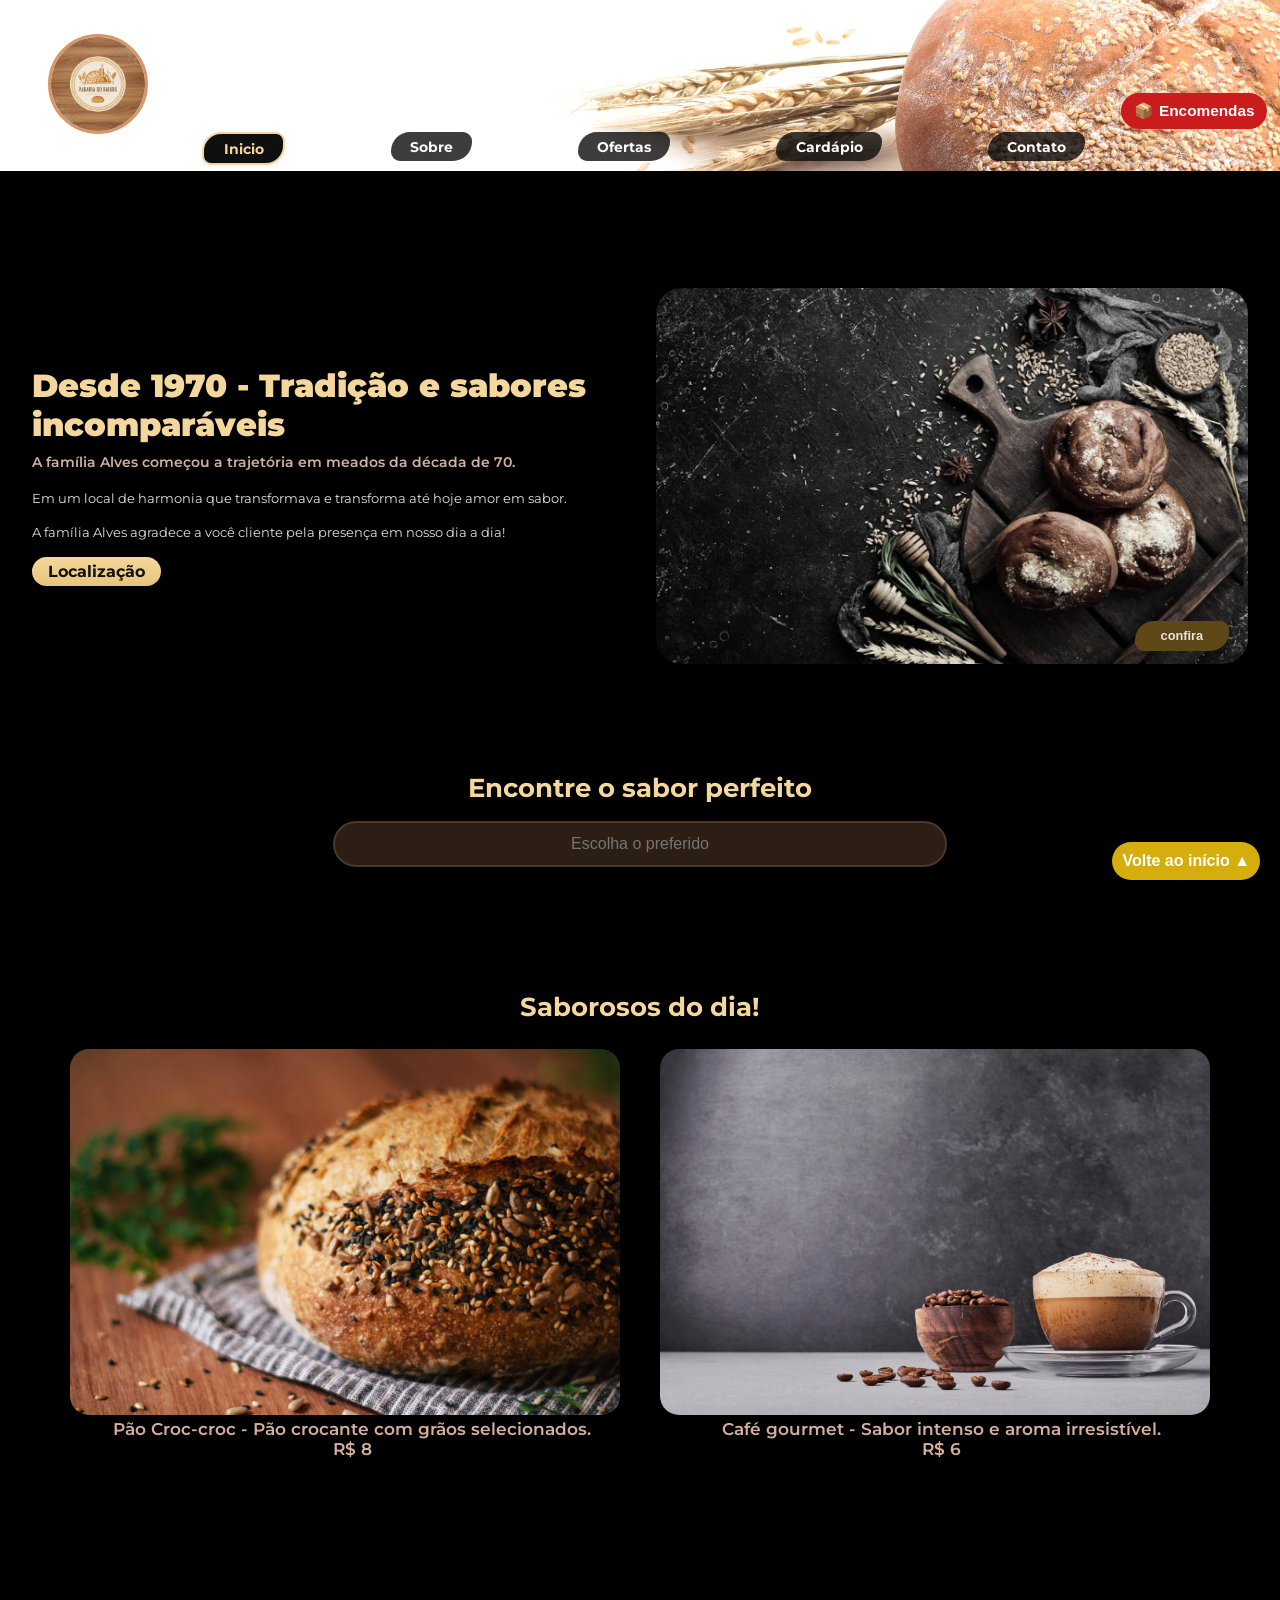
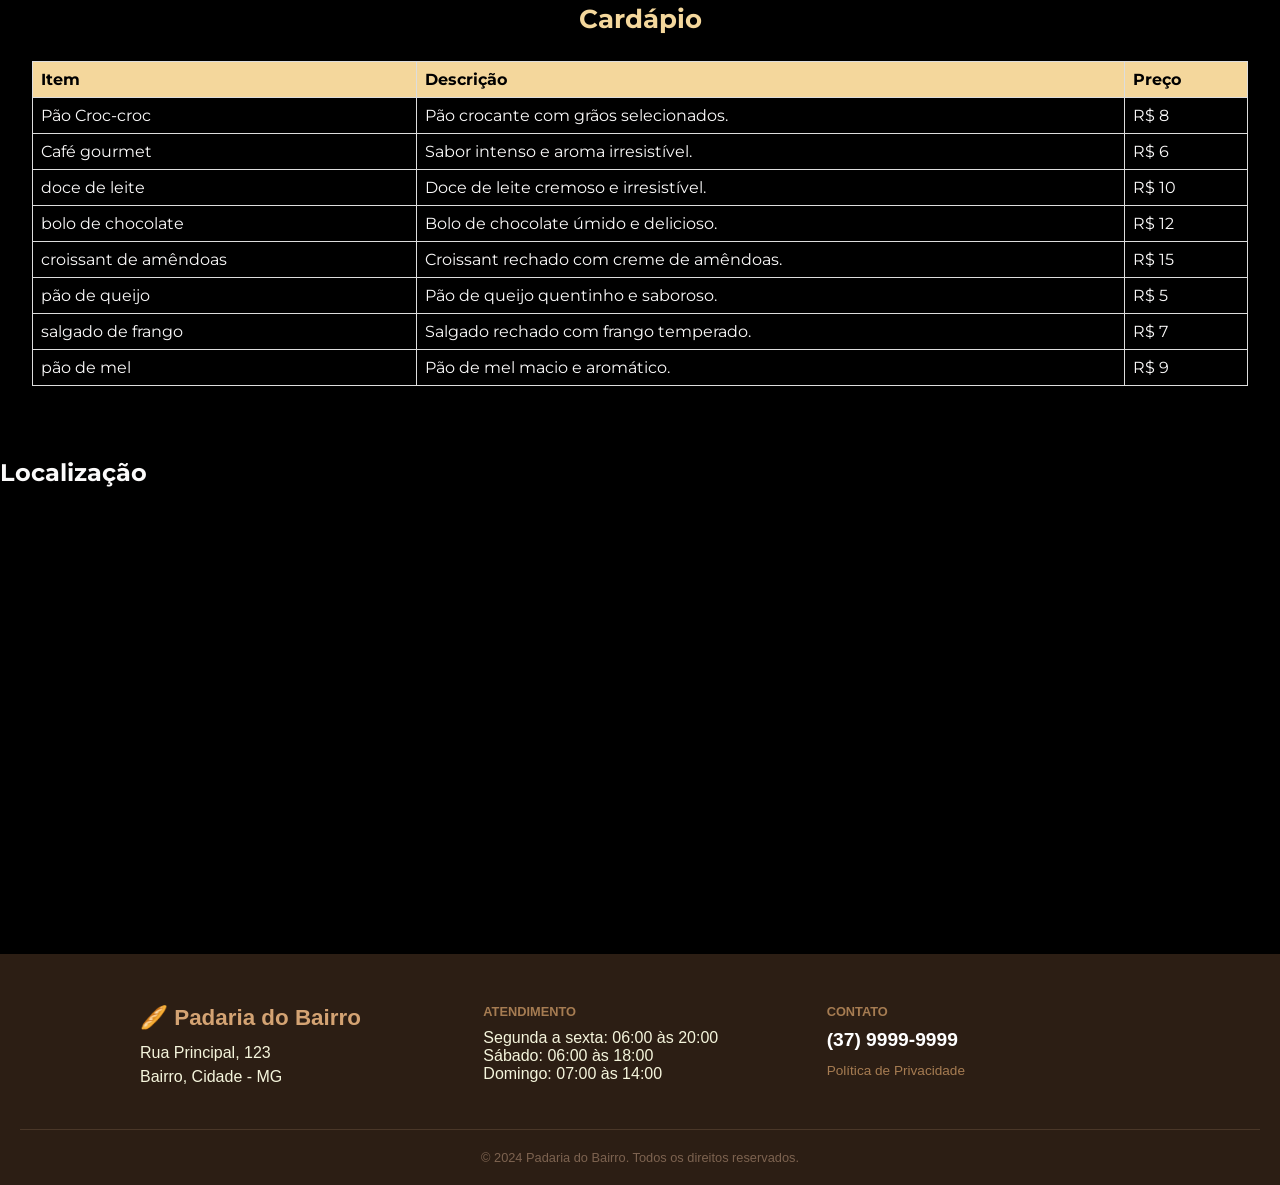
<file: index.html>
<!DOCTYPE html>
<html lang="pt-BR">

<head>
    <meta charset="UTF-8">
    <meta name="viewport" content="width=device-width, initial-scale=1.0">
    <title>Padaria do Bairro - Tradição desde 1970</title>
    <link rel="stylesheet" href="./css/style.css">
    <link rel="preconnect" href="https://fonts.googleapis.com">
    <link rel="preconnect" href="https://fonts.gstatic.com" crossorigin>
    <link
        href="https://fonts.googleapis.com/css2?family=Fraunces:ital,opsz,wght@0,9..144,100..900;1,9..144,100..900&family=Montserrat:ital,wght@0,100..900;1,100..900&display=swap"
        rel="stylesheet">
    <link href="https://fonts.googleapis.com/css2?family=Sansita+Swashed:wght@300..900&display=swap" rel="stylesheet">
</head>

<body>
    <!-- cabeçalho -->
    <header class="header-principal">
        <a href="index.html" aria-label="Padaria do Bairro - Página inicial">
            <img class="logo" src="./images/logo.jpg" alt="Logo Padaria do Bairro">
        </a>
        <nav aria-label="Menu principal">
            <ul>
                <li><a href="./index.html">Inicio</a></li>
                <li><a href="./index.html#sobre">Sobre</a></li>
                <li><a href="./ofertas.html">Ofertas</a></li>
                <li><a href="./index.html#cardapio">Cardápio</a></li>
                <li><a href="./contato.html">Contato</a></li>
            </ul>
        </nav>
        <button class="btn-encomendas" aria-label="Fazer encomendas"><span>📦</span> Encomendas</button>
    </header>

    <main>
        <section id="sobre" class="secao">
            <div class="conteudo-secao">
                <article class="artigo-historia">
                    <header>
                        <h1>Desde 1970 - Tradição e sabores incomparáveis</h1>
                        <p class="lead">A família Alves começou a trajetória em meados da década de 70.</p>
                    </header>
                    <p class="descricao">Em um local de harmonia que transformava e transforma até hoje amor em sabor.
                    </p>
                    <p class="agradecimento">A família Alves agradece a você cliente pela presença em nosso dia a dia!
                    </p>
                    <a class="btn-local" href="./index.html#localizacao"
                        aria-label="Localização da Padaria do Bairro">Localização</a>
                </article>
                <figure class="imagem-historia">
                    <img src="./images/Rectangle 10.jpg" alt="Padaria tradicional do bairro">

                    <button class="btn-confira" onclick="window.location.href='./ofertas.html'">confira</button>
                </figure>
            </div>
        </section>
        <section class="pesquisa">
            <h2>Encontre o sabor perfeito</h2>
            <input type="text" id="campo-filtro" placeholder="Escolha o preferido">
            <ul id="resultado">

            </ul>
        </section>
        <section id="ofertas" class="secao">
            <div class="conteudo-secao">
                <h2>Saborosos do dia!</h2>
                <div class="grid-imagens">
                    <figure class="figura-grid">
                        <img src="./images/pao.jpg" alt="Pão fresco do dia">
                        <p class="description">
                            Pão Croc-croc - Pão crocante com grãos selecionados.
                        </p>
                        <p class="description">R$ 8</p>
                    </figure>
                    <figure class="figura-grid">
                        <img src="./images/coofe.jpg" alt="Café quentinho">
                        <p class="description">
                            Café gourmet - Sabor intenso e aroma irresistível.
                        </p>
                        <p class="description">R$ 6</p>
                    </figure>
                </div>
            </div>
        </section>

        <section id="cardapio" class="secao">
            <div class="conteudo-secao">
                <h2>Cardápio</h2>
                <table>
                    <thead>
                        <tr>
                            <th>Item</th>
                            <th>Descrição</th>
                            <th>Preço</th>
                        </tr>
                    </thead>
                    <tbody>
                        <tr>
                            <td>Pão Croc-croc</td>
                            <td>Pão crocante com grãos selecionados.</td>
                            <td>R$ 8</td>
                        </tr>
                        <tr>
                            <td>Café gourmet</td>
                            <td>Sabor intenso e aroma irresistível.</td>
                            <td>R$ 6</td>
                        </tr>
                        <tr>
                            <td>doce de leite</td>
                            <td>Doce de leite cremoso e irresistível.</td>
                            <td>R$ 10</td>
                        </tr>
                        <tr>
                            <td>bolo de chocolate</td>
                            <td>Bolo de chocolate úmido e delicioso.</td>
                            <td>R$ 12</td>
                        </tr>
                        <tr>
                            <td>croissant de amêndoas</td>
                            <td>Croissant rechado com creme de amêndoas.</td>
                            <td>R$ 15</td>
                        </tr>
                        <tr>
                            <td>pão de queijo</td>
                            <td>Pão de queijo quentinho e saboroso.</td>
                            <td>R$ 5</td>
                        </tr>
                        <tr>
                            <td>salgado de frango</td>
                            <td>Salgado rechado com frango temperado.</td>
                            <td>R$ 7</td>
                        </tr>
                        <tr>
                            <td>pão de mel</td>
                            <td>Pão de mel macio e aromático.</td>
                            <td>R$ 9</td>
                        </tr>
                    </tbody>
                </table>
            </div>
        </section>
        <section class="Local " id="localizacao">
            <div class="local">
                <h2>Localização</h2>
                <iframe
                    src="https://www.google.com/maps/embed?pb=!1m16!1m12!1m3!1d14979.178955312205!2d-45.71364897294829!3d-20.184270151567517!2m3!1f0!2f0!3f0!3m2!1i1024!2i768!4f13.1!2m1!1siguatama%20padaria!5e0!3m2!1spt-BR!2sbr!4v1771181150835!5m2!1spt-BR!2sbr"
                    allowfullscreen="" loading="lazy" referrerpolicy="no-referrer-when-downgrade"></iframe>
            </div>
        </section>
    </main>

    <footer class="footer-cafe">
        <div class="footer-wrapper">
            <section class="footer-brand">
                <strong>🥖 Padaria do Bairro</strong>
                <address>
                    Rua Principal, 123<br>
                    Bairro, Cidade - MG
                </address>
            </section>

            <section class="footer-hours">
                <span class="label">Atendimento</span>
                <p>Segunda a sexta: <time>06:00</time> às <time>20:00</time></p>
                <p>Sábado: <time>06:00</time> às <time>18:00</time></p>
                <p>Domingo: <time>07:00</time> às <time>14:00</time></p>
            </section>

            <section class="footer-contact">
                <span class="label">Contato</span>
                <a href="tel:+553799999999" class="phone">(37) 9999-9999</a>
                <nav>
                    <a href="./privacidade.html">Política de Privacidade</a>
                </nav>
            </section>
        </div>

        <p class="copyright">
            &copy; 2024 Padaria do Bairro. Todos os direitos reservados.
        </p>
        <a href="#" class="btn-topo">Volte ao início ▲</a>

    </footer>

    <script src="./js/script.js"></script>
</body>

</html>
</file>
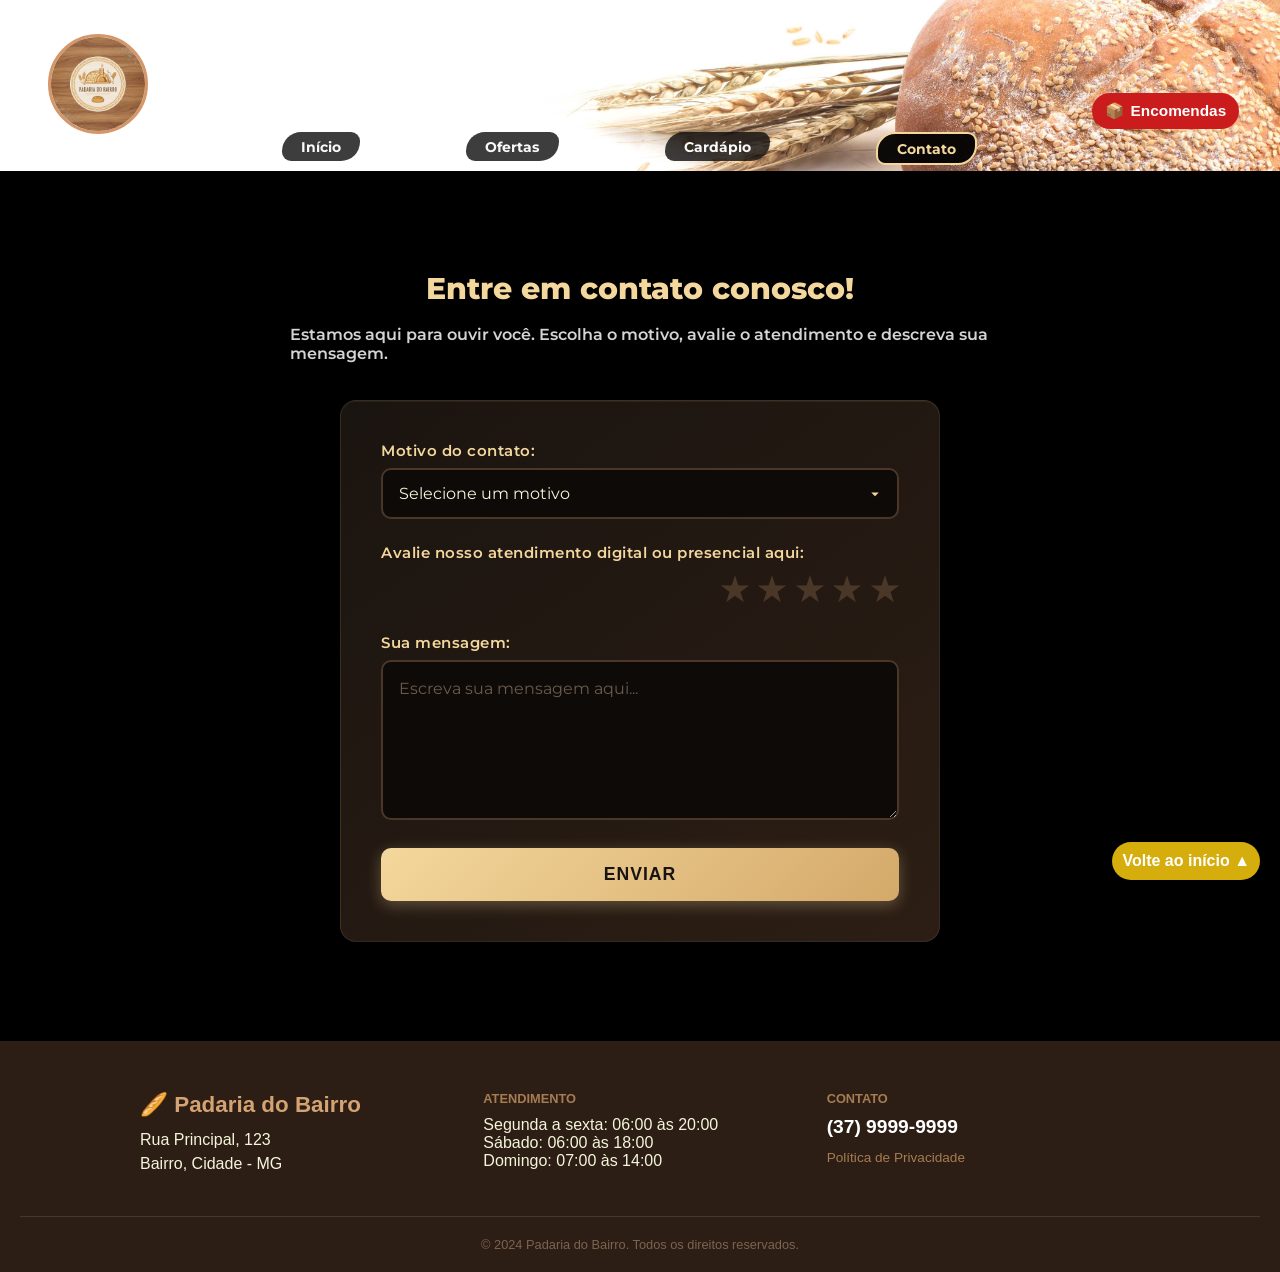
<file: contato.html>
<!DOCTYPE html>
<html lang="pt-BR">

<head>
    <meta charset="UTF-8">
    <meta name="viewport" content="width=device-width, initial-scale=1.0">
    <title>Contato — Padaria do Bairro</title>
    <link rel="stylesheet" href="./css/style.css">
    <link rel="stylesheet" href="./css/contato.css">
    <link rel="preconnect" href="https://fonts.googleapis.com">
    <link rel="preconnect" href="https://fonts.gstatic.com" crossorigin>
    <link
        href="https://fonts.googleapis.com/css2?family=Fraunces:ital,opsz,wght@0,9..144,100..900;1,9..144,100..900&family=Montserrat:ital,wght@0,100..900;1,100..900&display=swap"
        rel="stylesheet">
</head>

<body>
    <header class="header-principal">
        <a href="./index.html" aria-label="Padaria do Bairro - Página inicial">
            <img class="logo" src="./images/logo.jpg" alt="Logo Padaria do Bairro">
        </a>
        <nav aria-label="Menu principal">
            <ul>
                <li><a href="./index.html">Início</a></li>
                <li><a href="./ofertas.html">Ofertas</a></li>
                <li><a href="./index.html#cardapio">Cardápio</a></li>
                <li><a href="./contato.html">Contato</a></li>
            </ul>
        </nav>
        <button class="btn-encomendas" aria-label="Fazer encomendas"><span>📦</span> Encomendas</button>
    </header>

    <main>

        <section class="secao-contato">
            <h1>Entre em contato conosco!</h1>
            <p>Estamos aqui para ouvir você. Escolha o motivo, avalie o atendimento e descreva sua mensagem.</p>
            <form class="form-contato" action="#" method="post">
                <label for="motivo">Motivo do contato:</label>
                <select id="motivo" name="motivo" required>
                    <option value="">Selecione um motivo</option>
                    <option value="elogio">Elogio</option>
                    <option value="reclamacao">Reclamação</option>
                    <option value="sugestao">Sugestão</option>
                    <option value="outro">Outro</option>
                </select>

                <label for="avaliacao">Avalie nosso atendimento digital ou presencial aqui:</label>
                <div class="avaliacao">
                    <input type="radio" id="estrela5" name="avaliacao" value="5">
                    <label for="estrela5" title="5 estrelas">★</label>
                    <input type="radio" id="estrela4" name="avaliacao" value="4">
                    <label for="estrela4" title="4 estrelas">★</label>
                    <input type="radio" id="estrela3" name="avaliacao" value="3">
                    <label for="estrela3" title="3 estrelas">★</label>
                    <input type="radio" id="estrela2" name="avaliacao" value="2">
                    <label for="estrela2" title="2 estrelas">★</label>
                    <input type="radio" id="estrela1" name="avaliacao" value="1">
                    <label for="estrela1" title="1 estrela">★</label>
                </div>

                <label for="mensagem">Sua mensagem:</label>
                <textarea id="mensagem" name="mensagem" rows="5" placeholder="Escreva sua mensagem aqui..."
                    required></textarea>

                <button type="submit">Enviar</button>
            </form>
        </section>


    </main>
    <footer class="footer-cafe">
        <div class="footer-wrapper"> <!-- Apenas um container para centralizar -->

            <!-- Identificação da Empresa -->
            <section class="footer-brand">
                <strong>🥖 Padaria do Bairro</strong>
                <address>
                    Rua Principal, 123<br>
                    Bairro, Cidade - MG
                </address>
            </section>

            <!-- Informação de Tempo/Horário -->
            <section class="footer-hours">
                <span class="label">Atendimento</span>
                <p>Segunda a sexta: <time>06:00</time> às <time>20:00</time></p>
                <p>Sábado: <time>06:00</time> às <time>18:00</time></p>
                <p>Domingo: <time>07:00</time> às <time>14:00</time></p>
            </section>

            <!-- Contato e Navegação Legal -->
            <section class="footer-contact">
                <span class="label">Contato</span>
                <a href="tel:+553799999999" class="phone">(37) 9999-9999</a>
                <nav>
                    <a href="./privacidade.html">Política de Privacidade</a>
                </nav>
            </section>
        </div>

        <p class="copyright">
            &copy; 2024 Padaria do Bairro. Todos os direitos reservados.
        </p>
        <a href="#" class="btn-topo">Volte ao início ▲</a>

    </footer>
    <script src="./js/script.js"></script>
</body>

</html>
</file>
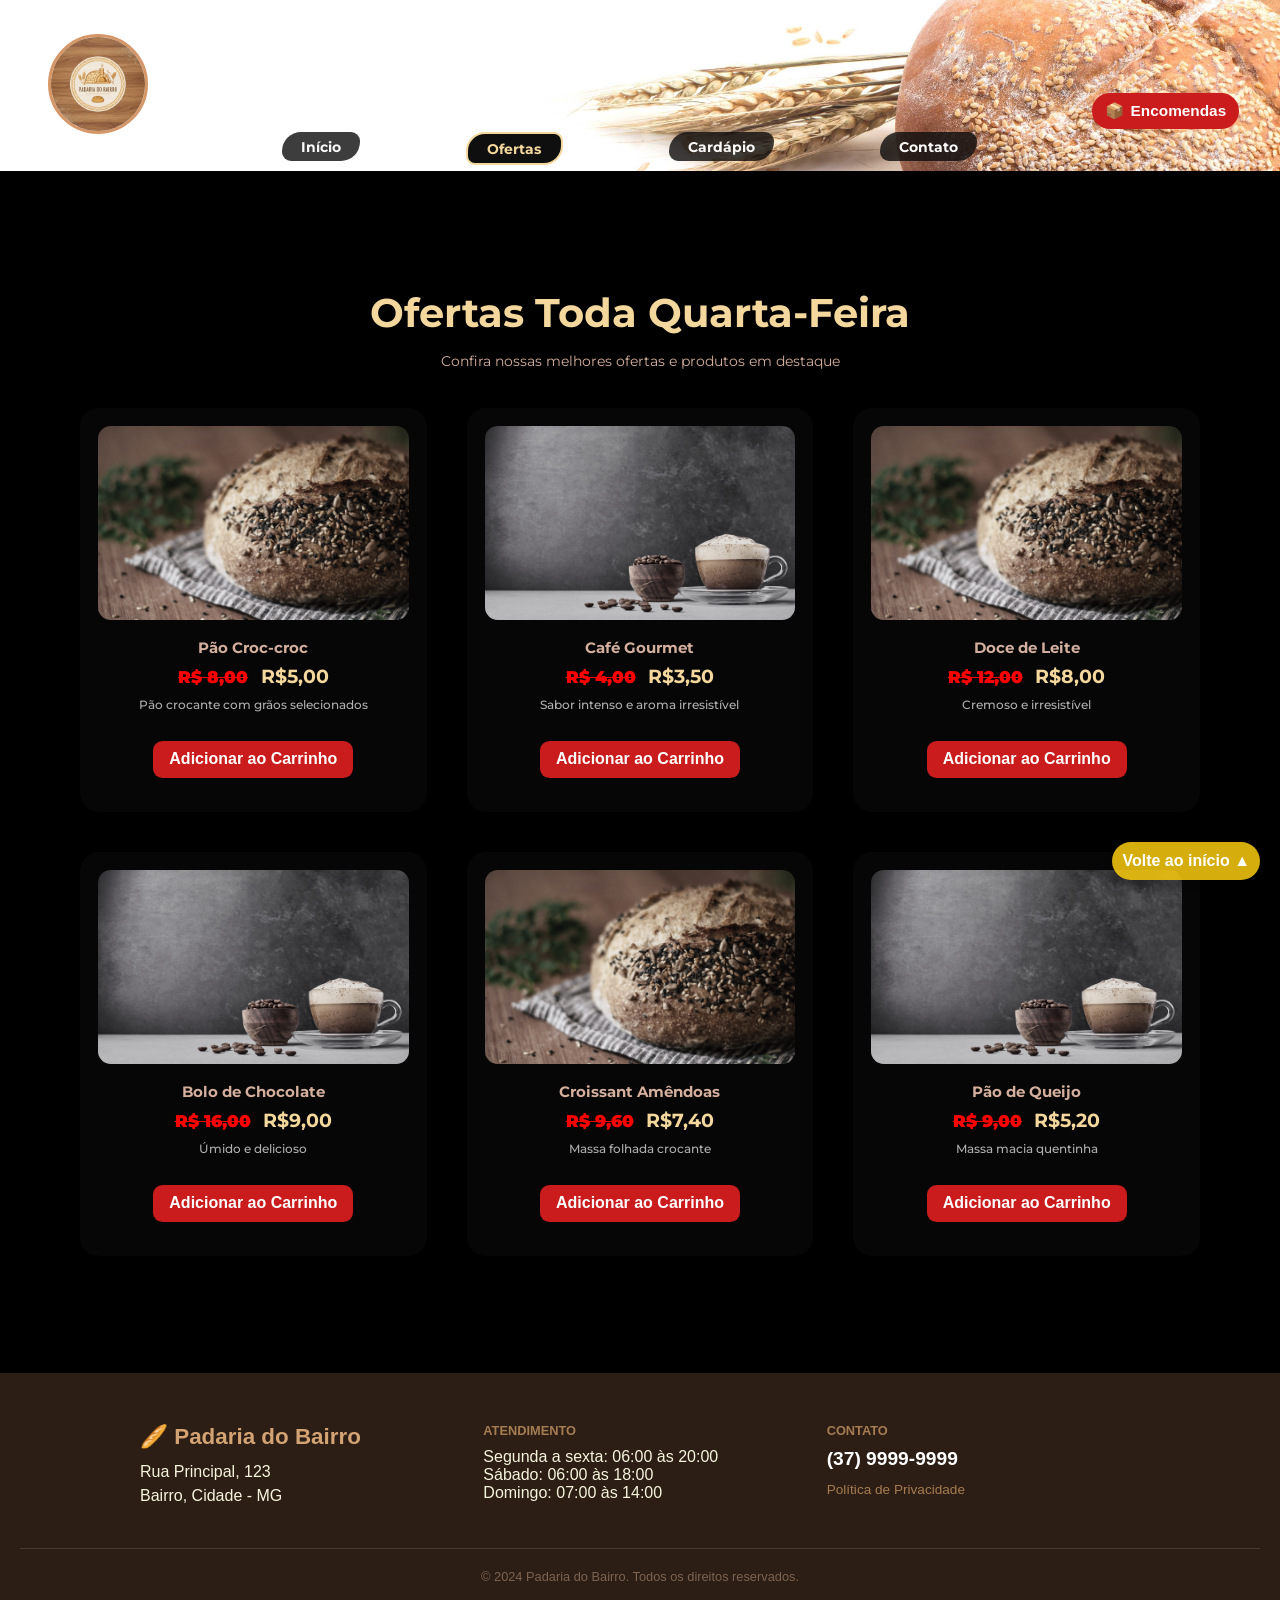
<file: ofertas.html>
<!DOCTYPE html>
<html lang="pt-BR">

<head>
    <meta charset="UTF-8">
    <meta name="viewport" content="width=device-width, initial-scale=1.0">
    <title>Ofertas - Padaria do Bairro</title>
    <link rel="stylesheet" href="./css/style.css">
    <link rel="stylesheet" href="./css/ofertas.css">
    <link rel="preconnect" href="https://fonts.googleapis.com">
    <link rel="preconnect" href="https://fonts.gstatic.com" crossorigin>
    <link href="https://fonts.googleapis.com/css2?family=Montserrat:ital,wght@0,100..900;1,100..900&display=swap"
        rel="stylesheet">
</head>

<body>
    <header class="header-principal">
        <a href="./index.html" aria-label="Padaria do Bairro - Página inicial">
            <img class="logo" src="./images/logo.jpg" alt="Logo Padaria do Bairro">
        </a>
        <nav aria-label="Menu principal">
            <ul>
                <li><a href="./index.html">Início</a></li>
                <li><a href="./ofertas.html">Ofertas</a></li>
                <li><a href="./index.html#cardapio">Cardápio</a></li>
                <li><a href="./contato.html">Contato</a></li>
            </ul>
        </nav>
        <button class="btn-encomendas" aria-label="Fazer encomendas"><span>📦</span> Encomendas</button>
    </header>

    <main>
        <section id="ofertas" class="secao-ofertas">
            <div class="conteudo-secao">
                <h1>Ofertas Toda Quarta-Feira</h1>
                <p class="intro-texto">
                    Confira nossas melhores ofertas e produtos em destaque
                </p>

                <div class="grid-ofertas">
                    <figure class="produto-card">
                        <img src="./images/pao.jpg" alt="Pão Croc-croc">
                        <div class="produto-info">
                            <p class="produto-nome">Pão Croc-croc</p>
                            <p class="produto-preco">
                                <del>R$ 8,00</del>
                                <strong>R$5,00</strong>
                            </p>
                            <p class="produto-descricao">Pão crocante com grãos selecionados</p>
                        </div>
                        <button class="btn-adicionar">Adicionar ao Carrinho</button>
                    </figure>

                    <figure class="produto-card">
                        <img src="./images/coofe.jpg" alt="Café Gourmet">
                        <div class="produto-info">
                            <p class="produto-nome">Café Gourmet</p>
                            <p class="produto-preco">
                                <del>R$ 4,00</del>
                                <strong>R$3,50</strong>
                            </p>
                            <p class="produto-descricao">Sabor intenso e aroma irresistível</p>
                        </div>
                        <button class="btn-adicionar">Adicionar ao Carrinho</button>
                    </figure>

                    <figure class="produto-card">
                        <img src="./images/pao.jpg" alt="Doce de Leite">
                        <div class="produto-info">
                            <p class="produto-nome">Doce de Leite</p>
                            <p class="produto-preco">
                                <del>R$ 12,00</del>
                                <strong>R$8,00</strong>
                            </p>
                            <p class="produto-descricao">Cremoso e irresistível</p>
                        </div>
                        <button class="btn-adicionar">Adicionar ao Carrinho</button>
                    </figure>

                    <figure class="produto-card">
                        <img src="./images/coofe.jpg" alt="Bolo de Chocolate">
                        <div class="produto-info">
                            <p class="produto-nome">Bolo de Chocolate</p>
                            <p class="produto-preco">
                                <del>R$ 16,00</del>
                                <strong>R$9,00</strong>
                            </p>
                            <p class="produto-descricao">Úmido e delicioso</p>
                        </div>
                        <button class="btn-adicionar">Adicionar ao Carrinho</button>
                    </figure>

                    <figure class="produto-card">
                        <img src="./images/pao.jpg" alt="Croissant de Amêndoas">
                        <div class="produto-info">
                            <p class="produto-nome">Croissant Amêndoas</p>
                            <p class="produto-preco">
                                <del>R$ 9,60</del>
                                <strong>R$7,40</strong>
                            </p>
                            <p class="produto-descricao">Massa folhada crocante</p>
                        </div>
                        <button class="btn-adicionar">Adicionar ao Carrinho</button>
                    </figure>

                    <figure class="produto-card">
                        <img src="./images/coofe.jpg" alt="Pão de Queijo">
                        <div class="produto-info">
                            <p class="produto-nome">Pão de Queijo</p>
                            <p class="produto-preco">
                                <del>R$ 9,00</del>
                                <strong>R$5,20</strong>
                            </p>
                            <p class="produto-descricao">Massa macia quentinha</p>
                        </div>
                        <button class="btn-adicionar">Adicionar ao Carrinho</button>
                    </figure>
                </div>
            </div>
        </section>
    </main>
    <footer class="footer-cafe">
        <div class="footer-wrapper"> <!-- Apenas um container para centralizar -->

            <!-- Identificação da Empresa -->
            <section class="footer-brand">
                <strong>🥖 Padaria do Bairro</strong>
                <address>
                    Rua Principal, 123<br>
                    Bairro, Cidade - MG
                </address>
            </section>

            <!-- Informação de Tempo/Horário -->
            <section class="footer-hours">
                <span class="label">Atendimento</span>
                <p>Segunda a sexta: <time>06:00</time> às <time>20:00</time></p>
                <p>Sábado: <time>06:00</time> às <time>18:00</time></p>
                <p>Domingo: <time>07:00</time> às <time>14:00</time></p>
            </section>

            <!-- Contato e Navegação Legal -->
            <section class="footer-contact">
                <span class="label">Contato</span>
                <a href="tel:+553799999999" class="phone">(37) 9999-9999</a>
                <nav>
                    <a href="./privacidade.html">Política de Privacidade</a>
                </nav>
            </section>
        </div>

        <p class="copyright">
            &copy; 2024 Padaria do Bairro. Todos os direitos reservados.
        </p>
        <a href="#" class="btn-topo">Volte ao início ▲</a>

    </footer>
    <script src="./js/script.js"></script>
</body>

</html>
</file>
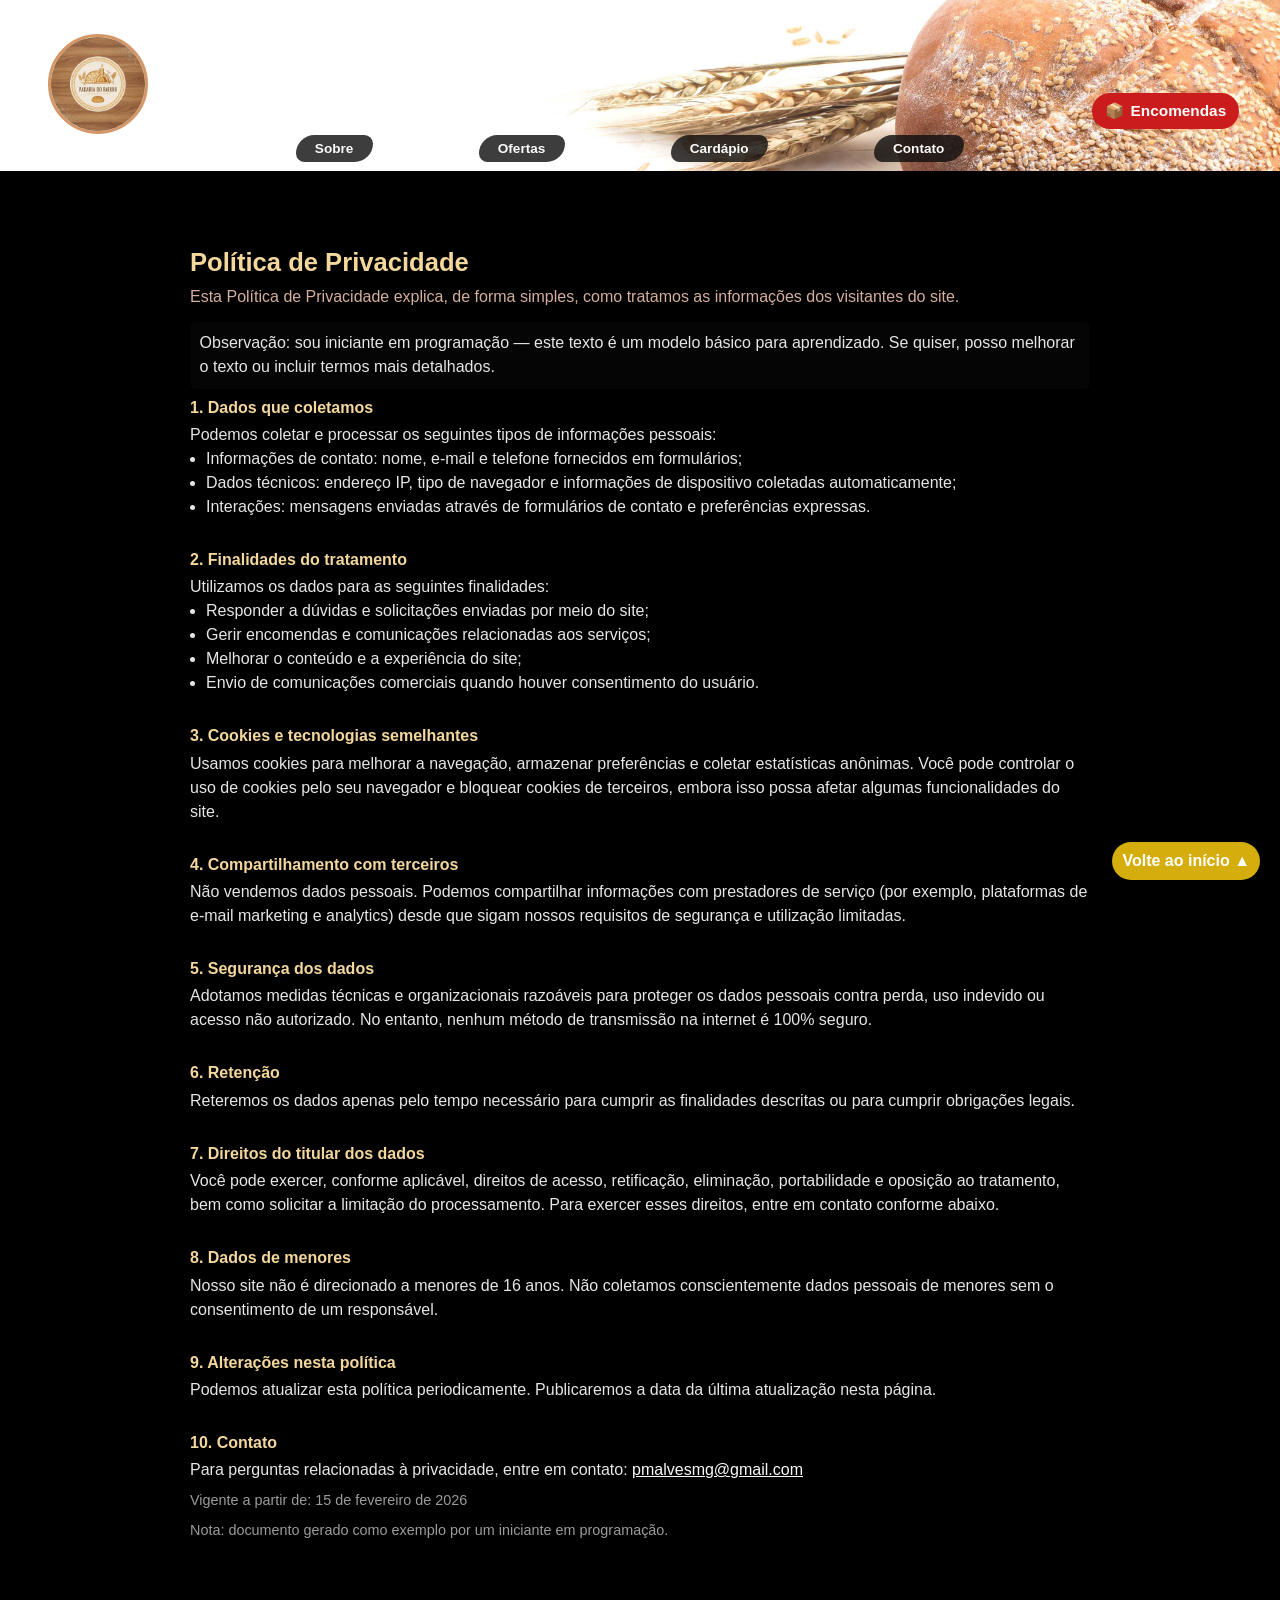
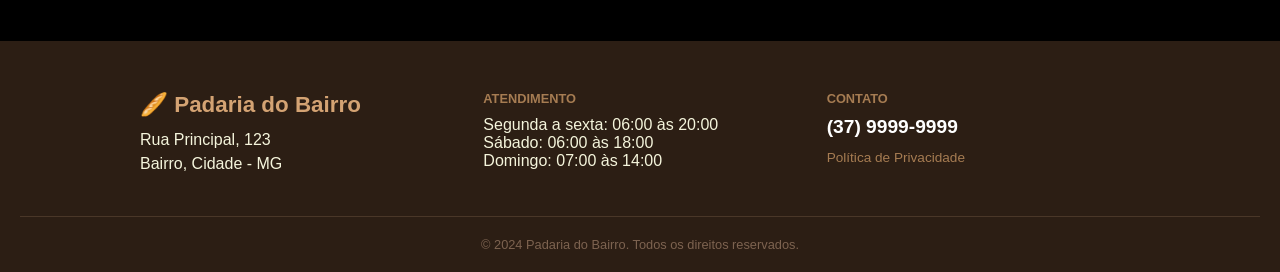
<file: privacidade.html>
<!DOCTYPE html>
<html lang="pt-BR">

<head>
    <meta charset="utf-8">
    <meta name="viewport" content="width=device-width,initial-scale=1">
    <title>Política de Privacidade — Padaria do Bairro</title>
    <link rel="stylesheet" href="./css/style.css">
    <link rel="stylesheet" href="./css/privacidade.css">
    <meta name="description"
        content="Política de privacidade da Padaria do Bairro - informações sobre coleta, uso e direitos dos usuários.">
</head>

<body>

    <header class="header-principal">
        <a href="./index.html" aria-label="Padaria do Bairro - Página inicial">
            <img class="logo" src="./images/logo.jpg" alt="Logo Padaria do Bairro">
        </a>
        <nav aria-label="Menu principal">
            <ul>
                <li><a href="./index.html">Sobre</a></li>
                <li><a href="./ofertas.html">Ofertas</a></li>
                <li><a href="./index.html#cardapio">Cardápio</a></li>
                <li><a href="./contato.html">Contato</a></li>
            </ul>
        </nav>
        <button class="btn-encomendas" aria-label="Fazer encomendas"><span>📦</span> Encomendas</button>
    </header>

    <main id="main">
        <section class="secao privacidade-secao">
            <div class="conteudo-secao">
                <h1>Política de Privacidade</h1>
                <p class="lead">Esta Política de Privacidade explica, de forma simples, como tratamos as informações dos
                    visitantes do site.</p>
                <p style="background:rgba(255,255,255,0.02); padding:0.6rem; border-radius:6px; color:#e6e6e6">
                    Observação: sou
                    iniciante em programação — este texto é um modelo básico para aprendizado. Se quiser, posso
                    melhorar o texto ou incluir termos mais detalhados.</p>

                <article>
                    <h2>1. Dados que coletamos</h2>
                    <p>Podemos coletar e processar os seguintes tipos de informações pessoais:</p>
                    <ul>
                        <li>Informações de contato: nome, e-mail e telefone fornecidos em formulários;</li>
                        <li>Dados técnicos: endereço IP, tipo de navegador e informações de dispositivo coletadas
                            automaticamente;</li>
                        <li>Interações: mensagens enviadas através de formulários de contato e preferências expressas.
                        </li>
                    </ul>
                </article>

                <article>
                    <h2>2. Finalidades do tratamento</h2>
                    <p>Utilizamos os dados para as seguintes finalidades:</p>
                    <ul>
                        <li>Responder a dúvidas e solicitações enviadas por meio do site;</li>
                        <li>Gerir encomendas e comunicações relacionadas aos serviços;</li>
                        <li>Melhorar o conteúdo e a experiência do site;</li>
                        <li>Envio de comunicações comerciais quando houver consentimento do usuário.</li>
                    </ul>
                </article>

                <article>
                    <h2>3. Cookies e tecnologias semelhantes</h2>
                    <p>Usamos cookies para melhorar a navegação, armazenar preferências e coletar estatísticas anônimas.
                        Você pode controlar o uso de cookies pelo seu navegador e bloquear cookies de terceiros, embora
                        isso possa afetar algumas funcionalidades do site.</p>
                </article>

                <article>
                    <h2>4. Compartilhamento com terceiros</h2>
                    <p>Não vendemos dados pessoais. Podemos compartilhar informações com prestadores de serviço (por
                        exemplo, plataformas de e‑mail marketing e analytics) desde que sigam nossos requisitos de
                        segurança e utilização limitadas.</p>
                </article>

                <article>
                    <h2>5. Segurança dos dados</h2>
                    <p>Adotamos medidas técnicas e organizacionais razoáveis para proteger os dados pessoais contra
                        perda, uso indevido ou acesso não autorizado. No entanto, nenhum método de transmissão na
                        internet é 100% seguro.</p>
                </article>

                <article>
                    <h2>6. Retenção</h2>
                    <p>Reteremos os dados apenas pelo tempo necessário para cumprir as finalidades descritas ou para
                        cumprir obrigações legais.</p>
                </article>

                <article>
                    <h2>7. Direitos do titular dos dados</h2>
                    <p>Você pode exercer, conforme aplicável, direitos de acesso, retificação, eliminação, portabilidade
                        e oposição ao tratamento, bem como solicitar a limitação do processamento. Para exercer esses
                        direitos, entre em contato conforme abaixo.</p>
                </article>

                <article>
                    <h2>8. Dados de menores</h2>
                    <p>Nosso site não é direcionado a menores de 16 anos. Não coletamos conscientemente dados pessoais
                        de menores sem o consentimento de um responsável.</p>
                </article>

                <article>
                    <h2>9. Alterações nesta política</h2>
                    <p>Podemos atualizar esta política periodicamente. Publicaremos a data da última atualização nesta
                        página.</p>
                </article>

                <article>
                    <h2>10. Contato</h2>
                    <p>Para perguntas relacionadas à privacidade, entre em contato: <a
                            href="mailto:pmalvesmg@gmail.com">pmalvesmg@gmail.com</a></p>
                    <p class="muted">Vigente a partir de: 15 de fevereiro de 2026</p>
                    <p class="muted">Nota: documento gerado como exemplo por um iniciante em programação.</p>
                </article>
            </div>
        </section>
    </main>

    <footer class="footer-cafe">
        <div class="footer-wrapper"> <!-- Apenas um container para centralizar -->

            <!-- Identificação da Empresa -->
            <section class="footer-brand">
                <strong>🥖 Padaria do Bairro</strong>
                <address>
                    Rua Principal, 123<br>
                    Bairro, Cidade - MG
                </address>
            </section>

            <!-- Informação de Tempo/Horário -->
            <section class="footer-hours">
                <span class="label">Atendimento</span>
                <p>Segunda a sexta: <time>06:00</time> às <time>20:00</time></p>
                <p>Sábado: <time>06:00</time> às <time>18:00</time></p>
                <p>Domingo: <time>07:00</time> às <time>14:00</time></p>
            </section>

            <!-- Contato e Navegação Legal -->
            <section class="footer-contact">
                <span class="label">Contato</span>
                <a href="tel:+553799999999" class="phone">(37) 9999-9999</a>
                <nav>
                    <a href="privacidade.html">Política de Privacidade</a>
                </nav>
            </section>
        </div>

        <p class="copyright">
            &copy; 2024 Padaria do Bairro. Todos os direitos reservados.
        </p>
        <a href="#" class="btn-topo">Volte ao início ▲</a>

    </footer>
    <script src="./js/script.js"></script>
</body>

</html>
</file>
<file: css/style.css>
* {
  margin: 0;
  padding: 0;
  box-sizing: border-box;
}

body {
  font-family: "Montserrat", sans-serif;
  background-color: #000000;
  color: #fbfafa;
}

/* Cabeçalho */
.header-principal {
  display: flex;
  align-items: center;
  justify-content: space-between;
  background-image: url(../images/fundo.jpg);
  background-repeat: no-repeat;
  background-size: 100%;
  height: 24vh;
  position: relative;
}

.logo {
  position: relative;
  width: 14vw;
  height: 19vw;
  border-radius: 50%;
  border: 0.3vw solid rgba(192, 99, 28, 0.662);
  object-fit: cover;
  margin: 12vh 0 0 3vh;
}

/* Navegação */
nav ul {
  /* position: relative; (removido pois já usa display:flex abaixo) */
  list-style: none;
  display: flex;
  gap: 2vw;
  /* font-size: 9vh; */
  font-weight: 700;
}
nav ul li {
  padding: 14vh 2vw 0 3vw;
}
nav ul li a {
  color: #fbfafa;
  background-color: rgba(14, 13, 13, 0.8);
  border-radius: 1.5vw 1vh;
  padding: 0.7vh 1.5vw;
  display: inline-block;
  transition: all 0.3s ease;
  text-decoration: none;
}

nav ul li a:hover {
  color: rgb(181, 161, 103);
  background-color: rgba(3, 3, 3, 0.9);
}

/* Link ativo na navegação */
nav ul li a.active {
  color: #f4d79c;
  background-color: rgba(3, 3, 3, 0.95);
  border: 2px solid #f4d79c;
}

/* Botão Encomendas */
.btn-encomendas {
  background-color: #ca1c1c;
  color: white;
  border: none;
  padding: 1vh 1vw;
  font-size: 1.2vw;
  border-radius: 3vw;
  cursor: pointer;
  font-weight: bold;
  transition: all 0.3s ease;
  display: flex;
  align-items: center;
  gap: 0.5vw;
  margin: 4vw 1vh 0 0;
}

.btn-encomendas:hover {
  background-color: #ff3333;
  transform: scale(1.05);
}

/* Estilo moderno para o link de localização */
.btn-local {
  display: inline-block;
  background: linear-gradient(180deg, #f4d79c, #e5c67a);
  color: #111;
  padding: 0.3rem 1rem;
  border-radius: 999px;
  text-decoration: none;
  font-weight: 700;
  box-shadow: 0 6px 12px rgba(0, 0, 0, 0.35);
  transition:
    transform 0.18s ease,
    box-shadow 0.18s ease,
    opacity 0.18s ease;
}
.btn-local:hover {
  transform: translateY(-3px);
  box-shadow: 0 10px 20px rgba(0, 0, 0, 0.45);
}
.btn-local:active {
  transform: translateY(-1px);
}
.btn-local:focus {
  outline: 3px solid rgba(244, 215, 156, 0.28);
  outline-offset: 3px;
}

/* Conteúdo principal */
main {
  padding: 5vh 0;
}

.secao {
  padding: 8vh 2vw;
}

.conteudo-secao {
  max-width: 95vw;
  margin: 0 auto;
}

/* Seção Sobre */
#sobre .conteudo-secao {
  display: grid;
  grid-template-columns: 1fr 1fr;
  gap: 4vw;
  align-items: center;
}

.artigo-historia header {
  margin-bottom: 1.5vh;
}

.artigo-historia h1 {
  font-size: 2vw;
  font-weight: 900;
  color: #f4d79c;
  margin-bottom: 1vh;
}

.artigo-historia .lead {
  font-size: 1.1vw;
  color: #d4af9d;
  margin-bottom: 2vh;
  font-weight: 600;
}

.artigo-historia .descricao,
.artigo-historia .agradecimento {
  font-size: 1vw;
  color: #e0e0e0;
  line-height: 1.6;
  margin-bottom: 1.5vh;
  text-align: justify;
}

.imagem-historia {
  position: relative;
  margin: 0;
  border-radius: 2vw;
  overflow: hidden;
}

.imagem-historia img {
  width: 100%;
  height: auto;
  display: block;
  filter: grayscale(65%);
  transition: all 0.4s ease;
}

.imagem-historia img:hover {
  filter: grayscale(0%);
  opacity: 0.9;
}

.pesquisa {
  padding: 4vh 2vw;
  text-align: center;
}

.pesquisa h2 {
  font-size: 2vw;
  color: #f4d79c;
  margin-bottom: 2vh;
}

#campo-filtro {
  width: 50%;
  padding: 12px;
  font-size: 1rem;
  border-radius: 25px;
  border: 2px solid #4a3728;
  background-color: #2c1e14;
  color: #f5f5dc;
  text-align: center;
}

#resultado {
  list-style: none;
  padding: 0;
  margin-top: 1rem;
  max-width: 50%;
  margin-left: auto;
  margin-right: auto;
}

#resultado li {
  background-color: #2c1e14;
  padding: 10px;
  border-bottom: 1px solid #4a3728;
}

.btn-confira {
  position: absolute;
  bottom: 1.5vh;
  right: 1.5vw;
  padding: 0.8vh 2vw;
  background-color: #5f4817;
  color: #e8e3db;
  border: none;
  border-radius: 1.5vw 1vh;
  cursor: pointer;
  font-weight: 600;
  font-size: 1vw;
  transition: all 0.3s ease;
}

.btn-confira:hover {
  background-color: #8b6f47;
  transform: scale(1.05);
}

/* Seções Ofertas e Cardápio */
#ofertas h2,
#cardapio h2 {
  font-size: 2vw;
  color: #f4d79c;
  margin-bottom: 3vh;
  text-align: center;
}

/* Grid de Imagens */
.grid-imagens {
  display: grid;
  grid-template-columns: repeat(2, 1fr);
  gap: 3vw;
  padding: 0 3vw;
}

.description {
  font-family: "Montserrat", sans-serif;
  font-weight: 600;
  font-size: 1.3vw;
  color: #d4af9d;
  text-align: center;
  padding: 0 1vw 0 3vh;
}

.figura-grid img {
  width: 100%;
  border-radius: 1.5vw;
  filter: grayscale(9%);
  transition: all 0.4s ease;
}

.figura-grid img:hover {
  filter: grayscale(23%);
  opacity: 0.9;
}

iframe {
  width: 100%;
  height: 400px;
  border: none;
  border-radius: 1.5vw;
  margin-top: 2vh;
}

.footer-cafe {
  background-color: #2c1e14; /* Cor Grão de Café */
  color: #f5f5dc; /* Bege Creme */
  padding: 50px 20px 20px;
  font-family: sans-serif;
}

.footer-wrapper {
  display: flex;
  flex-wrap: wrap;
  justify-content: space-between;
  max-width: 1000px;
  margin: 0 auto;
  gap: 30px;
}

/* Seções Semânticas */
.footer-cafe section {
  flex: 1;
  min-width: 200px;
}

/* Estilo das Etiquetas e Nomes */
.footer-brand strong {
  font-size: 1.4rem;
  color: #d4a373; /* Tom Pão Assado */
  display: block;
  margin-bottom: 10px;
}

.label {
  display: block;
  text-transform: uppercase;
  font-size: 0.8rem;
  color: #a67c52;
  margin-bottom: 10px;
  font-weight: bold;
}

/* Elementos de Contato */
address {
  font-style: normal;
  line-height: 1.5;
}

.phone {
  font-size: 1.2rem;
  color: #fff;
  text-decoration: none;
  font-weight: bold;
  display: block;
  margin-bottom: 10px;
}

nav a {
  color: #a67c52;
  text-decoration: none;
  font-size: 0.85rem;
  margin-right: 10px;
}

/* Linha de Separação e Copyright */
.copyright {
  margin-top: 40px;
  padding-top: 20px;
  border-top: 1px solid #4a3728; /* Linha cor Café Médio */
  text-align: center;
  font-size: 0.8rem;
  color: #7d6350;
}

/* Ajuste para telas pequenas (celular) */
@media (max-width: 350px) {
  .footer-container {
    flex-direction: column;
    align-items: center;
  }
}

/* Responsividade */
@media (max-width: 1200px) {
  #sobre .conteudo-secao {
    grid-template-columns: 1fr;
  }

  .artigo-historia h1 {
    font-size: 2.5vh;
  }
}

.btn-topo {
  position: fixed; /* Deixa o botão fixo na tela */
  bottom: 20px; /* Distância de 20px do fundo */
  right: 20px; /* Distância de 20px da direita */
  font-weight: 700;
  background-color: #f1c40fe2; /* Exemplo de cor da padaria */
  color: rgb(255, 255, 255);
  text-decoration: none;
  padding: 10px;
  border-radius: 4vh; /* Deixa o botão redondo */
  box-shadow: 0 4px 8px rgba(0, 0, 0, 0.2); /* Sombra para dar destaque */
  z-index: 1000; /* Garante que fique por cima de tudo */
}

/* Efeito suave de rolagem (opcional, mas recomendado) */
html {
  scroll-behavior: smooth;
}

@media (max-width: 768px) {
  .header-principal {
    flex-direction: column;
    height: auto;
  }

  nav ul {
    display: flex;
    flex-direction: column;
    margin: 0 12vh;
  }
  nav ul li {
    padding: 1vh 0;
  }

  .logo {
    width: 15vw;
    height: 15vw;
  }

  .artigo-historia h1 {
    font-size: 1.8vh;
  }

  .artigo-historia .lead,
  .artigo-historia .descricao,
  .artigo-historia .agradecimento {
    font-size: 1.3vh;
  }

  .grid-imagens {
    grid-template-columns: 1fr;
    gap: 2vw;
  }
}

table {
  width: 100%;
  border-collapse: collapse;
  margin-top: 2vh;
}
table th,
table td {
  border: 1px solid #ddd;
  padding: 8px;
  text-align: left;
}
table th {
  background-color: #f4d79c;
  color: #000;
  font-weight: 700;
}

table th:hover {
  background-color: lch(97.95% 4.19 95.09);
}
table td:hover {
  background-color: #f9f9f945;
}

/* -------------------------------------------------
     Simples: responsividade mobile-first (iniciante)
     Breakpoints: tablet (>=601px), desktop (>=901px)
     Estas regras são intencionais e pequenas para facilitar
     a leitura e manutenção por iniciantes.
     ------------------------------------------------- */

/* Tablet e acima */
@media (min-width: 601px) {
  .header-principal {
    flex-direction: row;
    align-items: center;
    justify-content: space-between;
    height: 16vh;
    padding: 0 2rem;
  }

  nav ul {
    display: flex;
    flex-direction: row;
    gap: 1rem;
    margin: 0;
  }

  .logo {
    width: 80px;
    height: 80px;
    margin: 1rem;
  }

  #sobre .conteudo-secao {
    grid-template-columns: 1fr 1fr;
    gap: 2rem;
  }

  .grid-imagens {
    grid-template-columns: repeat(2, 1fr);
    gap: 1.5rem;
  }
  iframe {
    height: 320px;
  }
}

/* Desktop e acima */
@media (min-width: 901px) {
  .header-principal {
    height: 19vh;
  }
  .logo {
    width: 100px;
    height: 100px;
  }
  nav ul {
    gap: 2rem;
  }
  .artigo-historia h1 {
    font-size: 2rem;
  }
  .grid-imagens {
    gap: 2.5rem;
  }
  iframe {
    height: 400px;
  }
}
</file>
<file: css/contato.css>
/* Container da seção */
.secao-contato {
    padding: 6vh 2vw;
    display: flex;
    flex-direction: column;
    align-items: center;
    gap: 1.5vh;
    text-align: center;
}

.secao-contato h1 {
    font-size: 2.4rem;
    color: #f4d79c;
    margin-bottom: 0.25rem;
    font-weight: 800;
}

.secao-contato p {
    color: #d4d4d4;
    max-width: 900px;
    margin-bottom: 1.5rem;
    font-weight: 600;
}

/* Responsividade para contato */
@media (max-width: 768px) {
    .secao-contato { padding: 4vh 3vw; }
    .secao-contato h1 { font-size: 1.6rem; }
    .secao-contato p { font-size: 0.95rem; max-width: 95vw; }
}

@media (max-width: 480px) {
    .secao-contato { padding: 3vh 2vw; }
    .secao-contato h1 { font-size: 1.4rem; }
    .secao-contato p { font-size: 0.9rem; }
}

/* Formulário de contato - Design Melhorado */
.form-contato {
    background: linear-gradient(145deg, #1a1410 0%, #2c1e14 100%);
    padding: 2.5rem;
    border-radius: 16px;
    width: 100%;
    max-width: 600px;
    box-shadow: 
        0 10px 40px rgba(0, 0, 0, 0.4),
        inset 0 1px 0 rgba(255, 255, 255, 0.05);
    border: 1px solid rgba(244, 215, 156, 0.1);
}

.form-contato label {
    display: block;
    color: #f4d79c;
    font-weight: 600;
    margin-bottom: 0.5rem;
    font-size: 0.95rem;
    letter-spacing: 0.5px;
}

.form-contato select,
.form-contato textarea {
    width: 100%;
    padding: 14px 16px;
    margin-bottom: 1.5rem;
    border: 2px solid #4a3728;
    border-radius: 10px;
    background-color: #0d0a08;
    color: #f5f5dc;
    font-family: 'Montserrat', sans-serif;
    font-size: 1rem;
    transition: all 0.3s ease;
    outline: none;
}

.form-contato select {
    cursor: pointer;
    appearance: none;
    background-image: url("data:image/svg+xml,%3Csvg xmlns='http://www.w3.org/2000/svg' width='12' height='12' fill='%23f4d79c' viewBox='0 0 16 16'%3E%3Cpath d='M8 11L3 6h10l-5 5z'/%3E%3C/svg%3E");
    background-repeat: no-repeat;
    background-position: right 16px center;
    padding-right: 40px;
}

.form-contato select:focus,
.form-contato textarea:focus {
    border-color: #f4d79c;
    box-shadow: 0 0 0 4px rgba(244, 215, 156, 0.15);
    background-color: #15100c;
}

.form-contato select:hover,
.form-contato textarea:hover {
    border-color: #6b5035;
}

.form-contato textarea {
    resize: vertical;
    min-height: 140px;
    line-height: 1.6;
}

.form-contato textarea::placeholder {
    color: #6b5a4a;
}

/* Botão de envio */
.form-contato button[type="submit"] {
    width: 100%;
    padding: 16px 32px;
    background: linear-gradient(135deg, #f4d79c 0%, #d4a96a 100%);
    color: #1a1410;
    border: none;
    border-radius: 10px;
    font-size: 1.1rem;
    font-weight: 700;
    cursor: pointer;
    transition: all 0.3s ease;
    text-transform: uppercase;
    letter-spacing: 1px;
    box-shadow: 0 4px 15px rgba(244, 215, 156, 0.3);
}

.form-contato button[type="submit"]:hover {
    transform: translateY(-2px);
    box-shadow: 0 8px 25px rgba(244, 215, 156, 0.4);
    background: linear-gradient(135deg, #ffe4b5 0%, #e5c67a 100%);
}

.form-contato button[type="submit"]:active {
    transform: translateY(0);
    box-shadow: 0 2px 10px rgba(244, 215, 156, 0.3);
}

/* Avaliação com estrelas */
.avaliacao {
    display: flex;
    gap: 8px;
    margin-bottom: 1.5rem;
    justify-content: flex-start;
}

.avaliacao input[type="radio"] {
    display: none;
}

.avaliacao label {
    cursor: pointer;
    font-size: 2rem;
    color: #4a3728;
    transition: all 0.2s ease;
    margin-bottom: 0;
}

.avaliacao label:hover,
.avaliacao label:hover ~ label,
.avaliacao input[type="radio"]:checked ~ label {
    color: #f4d79c;
    transform: scale(1.1);
}

.avaliacao {
    flex-direction: row-reverse;
}

.avaliacao label:hover ~ label,
.avaliacao input[type="radio"]:checked ~ label {
    color: #d4a96a;
}

/* Simples: tablet e desktop */
@media (min-width: 601px) {
    .secao-contato { padding: 6vh 4vw; text-align: left; }
    .secao-contato h1 { font-size: 1.9rem; }
    .secao-contato p { font-size: 1rem; max-width: 700px; }
}
</file>
<file: css/ofertas.css>
/* Página Ofertas */

.secao-ofertas {
    padding: 8vh 2vw;
}

.secao-ofertas h1 {
    font-size: 2.5vw;
    color: #f4d79c;
    text-align: center;
    margin-bottom: 1.5vh;
}

.secao-ofertas .intro-texto {
    text-align: center;
    color: #d4af9d;
    margin-bottom: 4vh;
    font-size: 1.1vw;
    line-height: 1.5;
}

/* Grid de Produtos */
.grid-ofertas {
    display: grid;
    grid-template-columns: repeat(3, 1fr);
    gap: 3vw;
    padding: 0 3vw;
}

.produto-card {
    background-color: rgba(14, 13, 13, 0.5);
    border-radius: 1.5vw;
    overflow: hidden;
    padding: 2vh;
    transition: all 0.3s ease;
    display: flex;
    flex-direction: column;
}

.produto-card:hover {
    background-color: rgba(14, 13, 13, 0.8);
    transform: translateY(-0.5vh);
}

.produto-card img {
    width: 100%;
    height: auto;
    aspect-ratio: 16/10;
    object-fit: cover;
    border-radius: 1vw;
    filter: grayscale(65%);
    transition: all 0.4s ease;
}

.produto-card img:hover {
    filter: grayscale(0%);
    opacity: 0.9;
}

.produto-info {
    padding: 2vh 0;
    flex-grow: 1;
    display: flex;
    flex-direction: column;
}

.produto-nome {
    font-size: 1.2vw;
    color: #d4af9d;
    font-weight: 700;
    margin-bottom: 0.8vh;
    text-align: center;
}

.produto-preco {
    font-size: 1.5vw;
    color: #f4d79c;
    font-weight: 900;
    margin-bottom: 1vh;
    text-align: center;
}

.produto-descricao {
    font-size: 0.9vw;
    color: #b0b0b0;
    font-weight: 500;
    line-height: 1.4;
    text-align: center;
}

.btn-adicionar {
    background-color: #ca1c1c;
    color: white;
    border: none;
    padding: .6rem 1rem;
    border-radius: 0.6rem;
    font-size: 1rem;
    font-weight: 700;
    cursor: pointer;
    margin-top: 1rem;
    transition: all 0.3s ease;
    margin: 0.6rem auto 1rem;
}

.btn-adicionar:hover {
    background-color: #ff3333;
    transform: scale(1.05);
}

.produto-info del {
    color: #fa0202;
    font-size: 1.3vw;
    margin-right: 0.5vw;
}

/* Responsividade */
@media (max-width: 1200px) {
    .grid-ofertas {
        grid-template-columns: repeat(2, 1fr);
        gap: 2vw;
        padding: 0 2vw;
    }
    
    .secao-ofertas h1 {
        font-size: 2vw;
    }
}

@media (max-width: 768px) {
    .grid-ofertas {
        grid-template-columns: 1fr;
        gap: 1.5vw;
        padding: 0 1vw;
    }
    
    .secao-ofertas h1 {
        font-size: 1.8vh;
    }
    
    .secao-ofertas .intro-texto {
        font-size: 1vh;
    }
    
    .produto-nome {
        font-size: 1vw;
    }
    
    .produto-preco {
        font-size: 1.2vw;
    }
    
    .produto-descricao {
        font-size: 0.8vw;
    }
}

/* Breakpoints menores (celulares) */
@media (max-width: 480px) {
    .secao-ofertas { padding: 4vh 2vw; }
    .secao-ofertas h1 { font-size: 1.4rem; }
    .produto-card img { aspect-ratio: 4/3; }
    .produto-nome { font-size: 1rem; }
    .produto-preco { font-size: 1.1rem; }
    .produto-descricao { font-size: 0.9rem; padding: 0 .5rem; }
}

/* Simples: tablet e desktop */
@media (min-width: 601px) {
    .grid-ofertas { grid-template-columns: repeat(2, 1fr); gap: 2rem; padding: 0 2rem; }
    .secao-ofertas h1 { font-size: 2rem; }
    .produto-card img { aspect-ratio: 16/10; height: auto; }
}

@media (min-width: 901px) {
    .grid-ofertas { grid-template-columns: repeat(3, 1fr); gap: 2.5rem; padding: 0 3rem; }
    .secao-ofertas h1 { font-size: 2.5rem; }
}
</file>
<file: css/privacidade.css>
/* CSS simples para a página de Política de Privacidade (versão para iniciantes) */
.privacidade-secao { 
    padding: 2rem 1rem;
 }

.privacidade-secao .conteudo-secao {
     max-width: 900px;
     margin: 0 auto; 
    }
.privacidade-secao h1 { 
    color: #f4d79c; 
    margin-bottom: 0.5rem;
     font-size: 1.6rem;
 }
.privacidade-secao .lead { 
    color: #d4af9d;
     margin-bottom: 0.8rem; 
}
.privacidade-secao article { 
    padding: 0.6rem 0; 
    margin-bottom: 0.8rem;
 }
.privacidade-secao h2 { 
    color: #f4d79c;
     margin-bottom: 0.4rem;
     font-size: 1rem; }
.privacidade-secao p, .privacidade-secao li {
     color: #e6e6e6; 
     line-height: 1.5; }
.privacidade-secao ul { 
    margin-left: 1rem; }
.privacidade-secao .muted {
     color: #9b9b9b; 
     margin-top: 0.5rem;
      font-size: 0.9rem; }

/* Links simples */
.privacidade-secao a { color: #fbfafa;
     text-decoration: underline; }

@media (max-width: 900px) {
    .privacidade-secao { padding: 1.5rem 0.8rem; }
}

/* Simples: tablet e desktop */
@media (min-width: 601px) {
    .privacidade-secao { padding: 2rem 2.5rem; }
    .privacidade-secao .conteudo-secao { max-width: 900px; }
    .privacidade-secao h1 { font-size: 1.6rem; }
    .privacidade-secao p, .privacidade-secao li { font-size: 1rem; }
}
</file>
